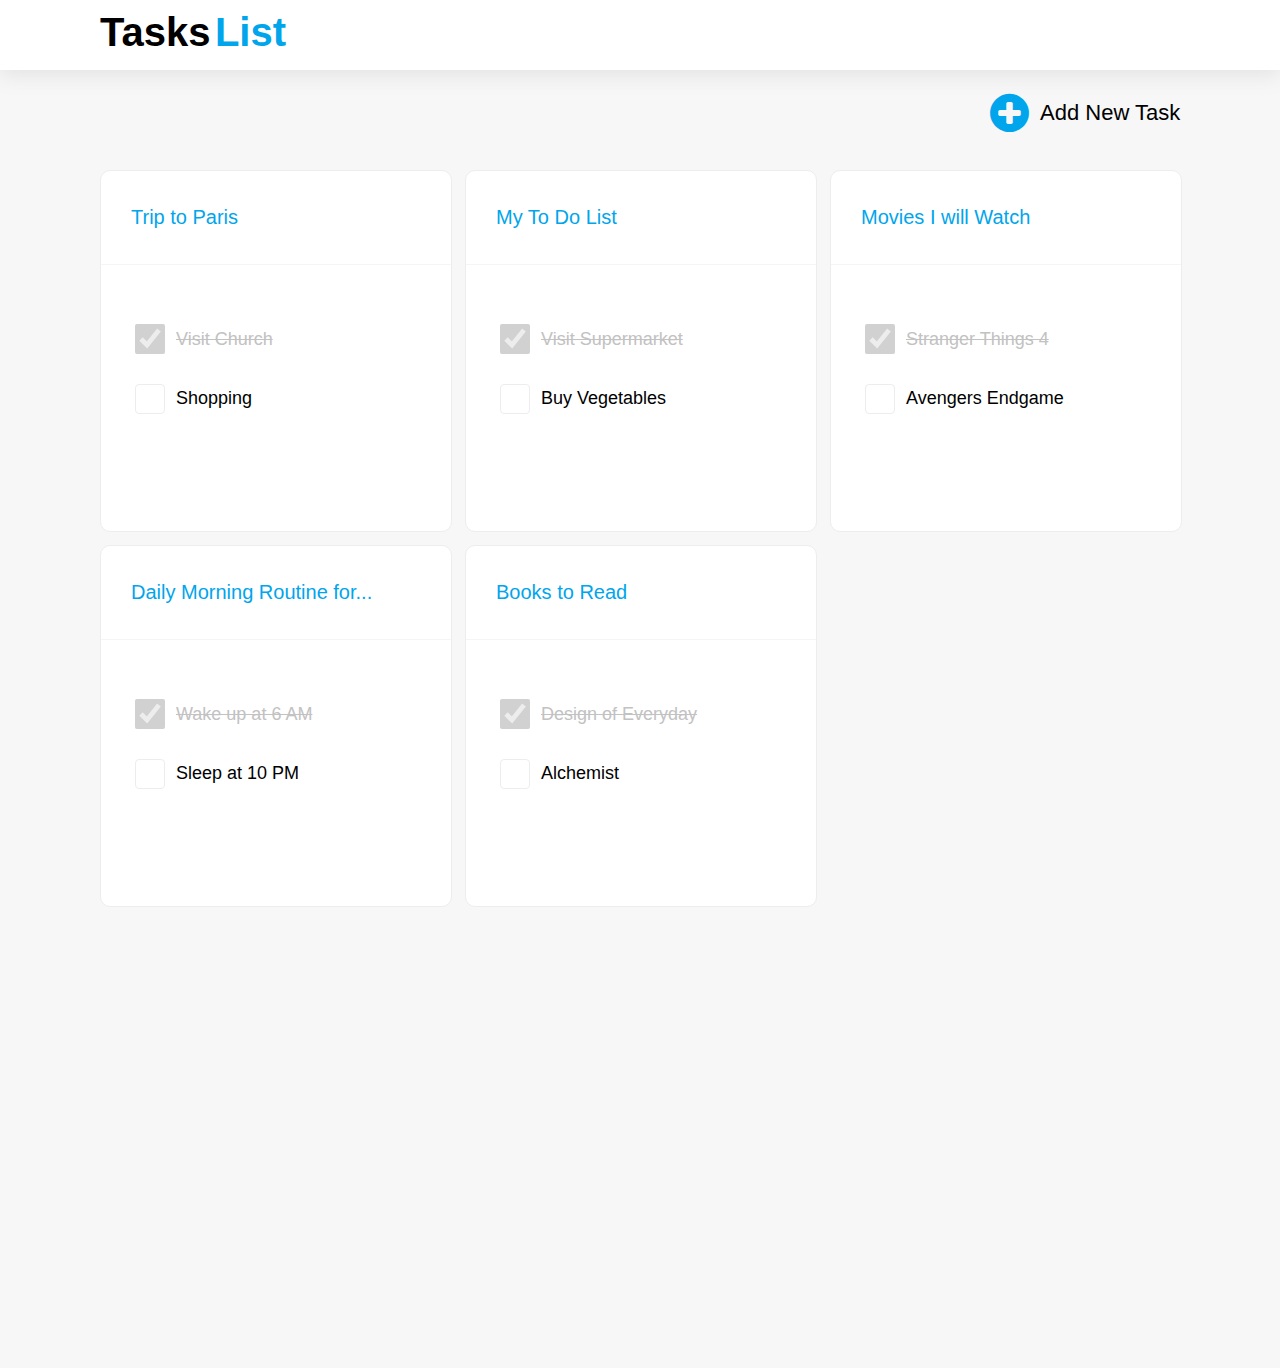
<file: index.html>
<!-- To Do App Mobile Page 1
Author - Sanjeet
(i used absolute positions in previous one instead of grid, that's why continued in this too) -->

<!DOCTYPE html>
<html>
    <head>
        <meta charset="utf-8">
        <meta http-equiv="X-UA-Compatible" content="IE=edge">
        <title>To Do App</title>
        <meta name="viewport" content="width=device-width, initial-scale=1">
        <link rel="stylesheet" href="./index.css">
        <link rel="stylesheet" href="https://cdnjs.cloudflare.com/ajax/libs/font-awesome/4.7.0/css/font-awesome.min.css">
    </head>
<body>
<a href="./page2.html" class="formbutton">
    <div class="title">
        <span class="tasks">Tasks</span>
        <span class="list">List</span>
    </div>

    <div class="subtitle">
        <div class="circle">
            <i class="fa fa-plus-circle" style="font-size:45px;color:#00A5EC"></i>
        </div>
        <div class="addnewtask"> Add New Task</div>
    </div>

    <div class="cards">

        <div class="card1">

            <div class="heading">
                <p>Trip to Paris</p>
            </div>
            
            <form>
                <input type="checkbox" name="Visit Church" class="checkbox" checked="checked" disabled>
                <label class="opt1">Visit Church</label>
            </form>

            
            <form>
                <input type="checkbox" name="Shopping" class="checkbox2">
                <label class="opt2">Shopping</label>
            </form>
        
        </div>


        <div class="card2">

            <div class="heading">
                <p>My To Do List</p>
            </div>

            <form>
                <input type="checkbox" name="Visit Supermarket" class="checkbox" checked="checked" disabled>
                <label class="opt1">Visit Supermarket</label>
            </form>

            <form>
                <input type="checkbox" name="BuyVeg" class="checkbox2">
                <label class="opt2">Buy Vegetables</label>
            </form>

        </div>


        <div class="card3">

            <div class="heading">
                <p>Movies I will Watch</p>
            </div>

            <form>
                <input type="checkbox" name="Stranger Things 4" class="checkbox" checked="checked" disabled>
                <label class="opt1">Stranger Things 4</label>
            </form>
        
            <form>
                <input type="checkbox" name="Avengers Endgame" class="checkbox2">
                <label class="opt2">Avengers Endgame</label>
            </form>

        </div>

        <div class="card4">

            <div class="heading">
                <p>Daily Morning Routine for...</p>
            </div>

            <form>
                <input type="checkbox" name="Wake up at 6 AM" class="checkbox" checked="checked" disabled>
                <label class="opt1">Wake up at 6 AM</label>
            </form>
            
            <form>
                <input type="checkbox" name="Sleep at 10 PM" class="checkbox2">
                <label class="opt2">Sleep at 10 PM</label>
            </form>

        </div>


        <div class="card5">

            <div class="heading">
                <p>Books to Read</p>
            </div>

            <form>
                <input type="checkbox" name="Design of Everyday" class="checkbox" checked="checked" disabled>
                <label class="opt1">Design of Everyday</label>
            </form>

            <form>
                <input type="checkbox" name="Alchemist" class="checkbox2">
                <label class="opt2">Alchemist</label>
            </form>

        </div>

    </div>
</a>

</body>
</html>
</file>
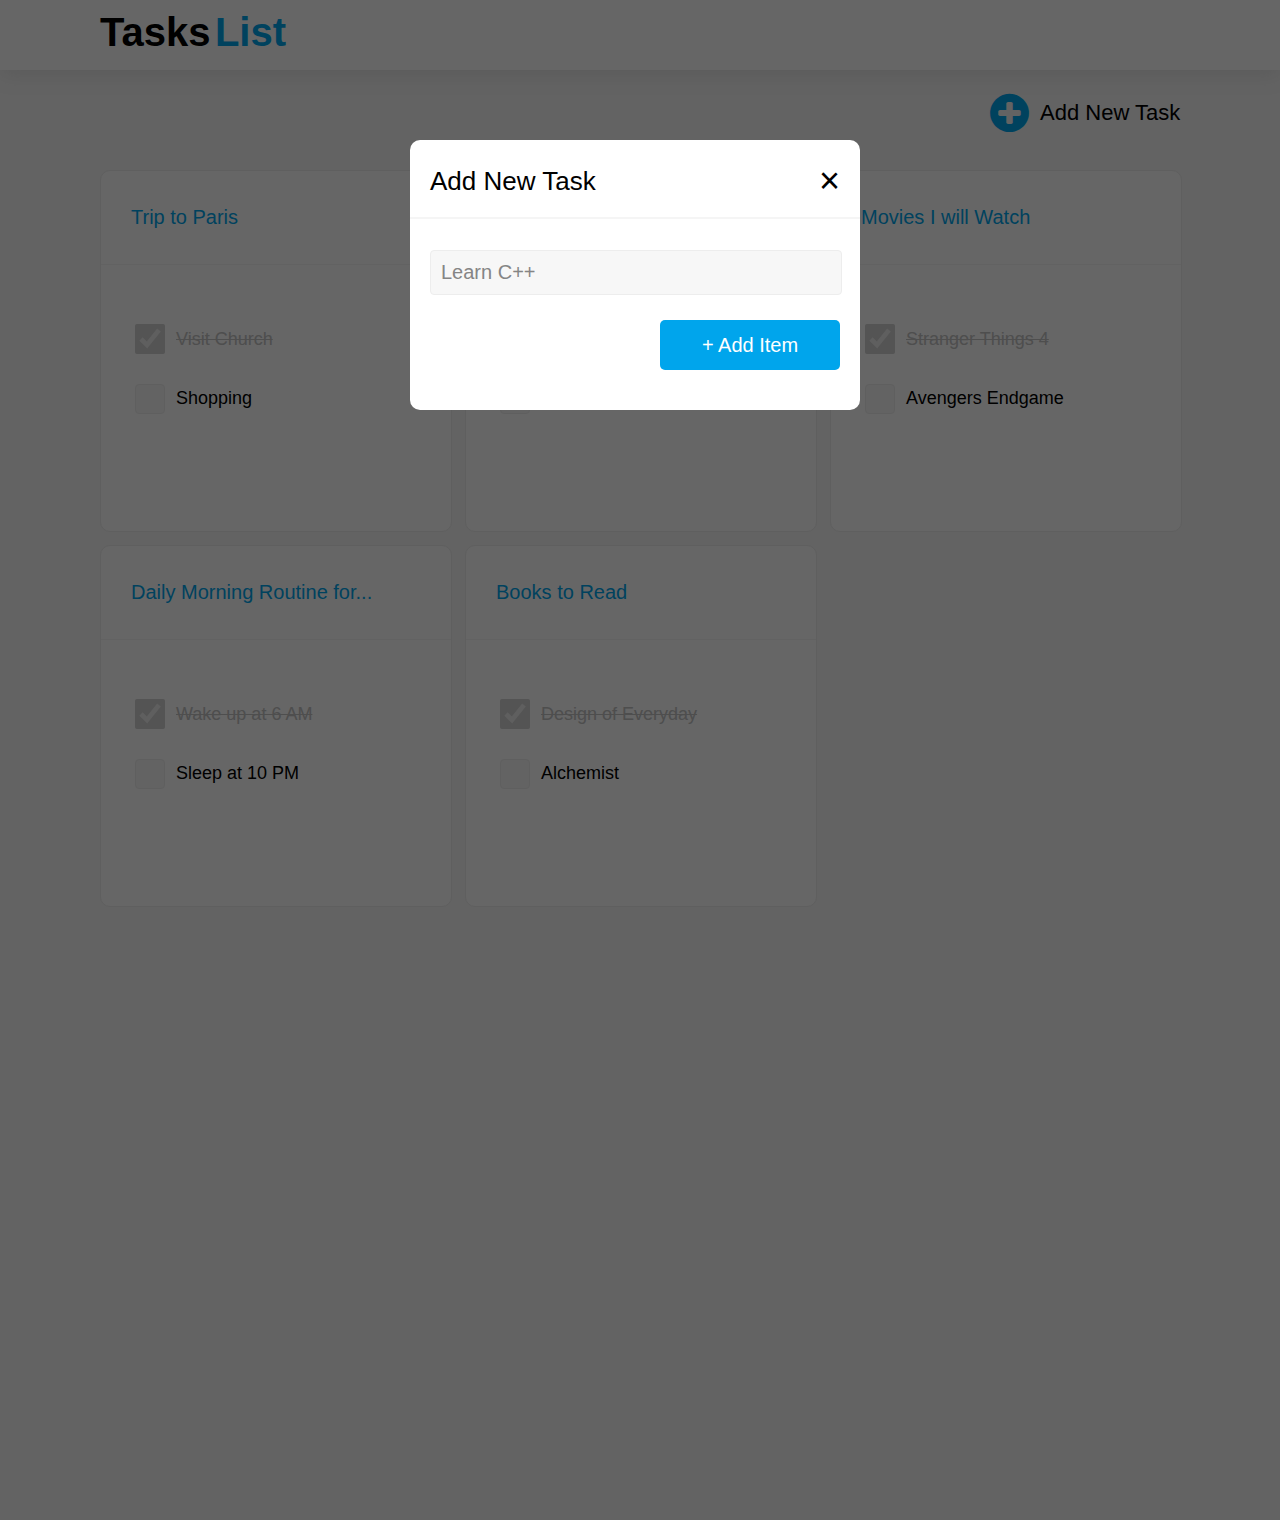
<file: page2.html>
<!-- To Do App Mobile Page 2
Author - Sanjeet -->

<!DOCTYPE html>
<html>
    <head>
        <meta charset="utf-8">
        <meta http-equiv="X-UA-Compatible" content="IE=edge">
        <title>To Do App</title>
        <meta name="viewport" content="width=device-width, initial-scale=1">
        <link rel="stylesheet" href="./page2.css">
        <link rel="stylesheet" href="https://cdnjs.cloudflare.com/ajax/libs/font-awesome/4.7.0/css/font-awesome.min.css">
    </head>
<body>
<div class="blur"></div>
<a href="./page3.html" class="formbutton">
    <div class="title">
        <span class="tasks">Tasks</span>
        <span class="list">List</span>
    </div>

    <div class="subtitle">
        <div class="circle">
            <i class="fa fa-plus-circle" style="font-size:45px;color:#00A5EC"></i>
        </div>
        <div class="addnewtask"> Add New Task</div>
    </div>

    <div class="cards">

        <div class="card1">

            <div class="heading">
                <p>Trip to Paris</p>
            </div>
            <form>
                <input type="checkbox" name="Visit Church" class="checkbox" checked="checked" disabled>
                <label class="opt1">Visit Church</label>
            </form>

            <form>
                <input type="checkbox" name="Shopping" class="checkbox2">
                <label class="opt2">Shopping</label>
            </form>

        </div>


        <div class="card2">

            <div class="heading">
                <p>My To Do List</p>
            </div>

            <form>
                <input type="checkbox" name="Visit Supermarket" class="checkbox" checked="checked" disabled>
                <label class="opt1">Visit Supermarket</label>
            </form>
            <form>
                <input type="checkbox" name="BuyVeg" class="checkbox2">
                <label class="opt2">Buy Vegetables</label>
            </form>
        </div>


        <div class="card3">

            <div class="heading">
                <p>Movies I will Watch</p>
            </div>

            <form>
                <input type="checkbox" name="Stranger Things 4" class="checkbox" checked="checked" disabled>
                <label class="opt1">Stranger Things 4</label>
            </form>

            <form>
                <input type="checkbox" name="Avengers Endgame" class="checkbox2">
                <label class="opt2">Avengers Endgame</label>
            </form>

        </div>

        <div class="card4">

            <div class="heading">
                <p>Daily Morning Routine for...</p>
            </div>

            <form>
                <input type="checkbox" name="Wake up at 6 AM" class="checkbox" checked="checked" disabled>
                <label class="opt1">Wake up at 6 AM</label>
            </form>

            <form>
                <input type="checkbox" name="Sleep at 10 PM" class="checkbox2">
                <label class="opt2">Sleep at 10 PM</label>
            </form>

        </div>


        <div class="card5">

            <div class="heading">
                <p>Books to Read</p>
            </div>

            <form>
                <input type="checkbox" name="Design of Everyday" class="checkbox" checked="checked" disabled>
                <label class="opt1">Design of Everyday</label>
            </form>

            <form>
                <input type="checkbox" name="Alchemist" class="checkbox2">
                <label class="opt2">Alchemist</label>
            </form>

        </div>

    </div>
<!-------------------------------------------------->
    <div class="addnewtask2">
        <p class="title2">Add New Task</p>
        <a href=index.html class="close-button">&times;</a>
        <p class="input-text">Learn C++</p>
        <button button-type="" class="button-add">+ Add Item</button>
    </div>
</a>
</body>
</html>
</file>
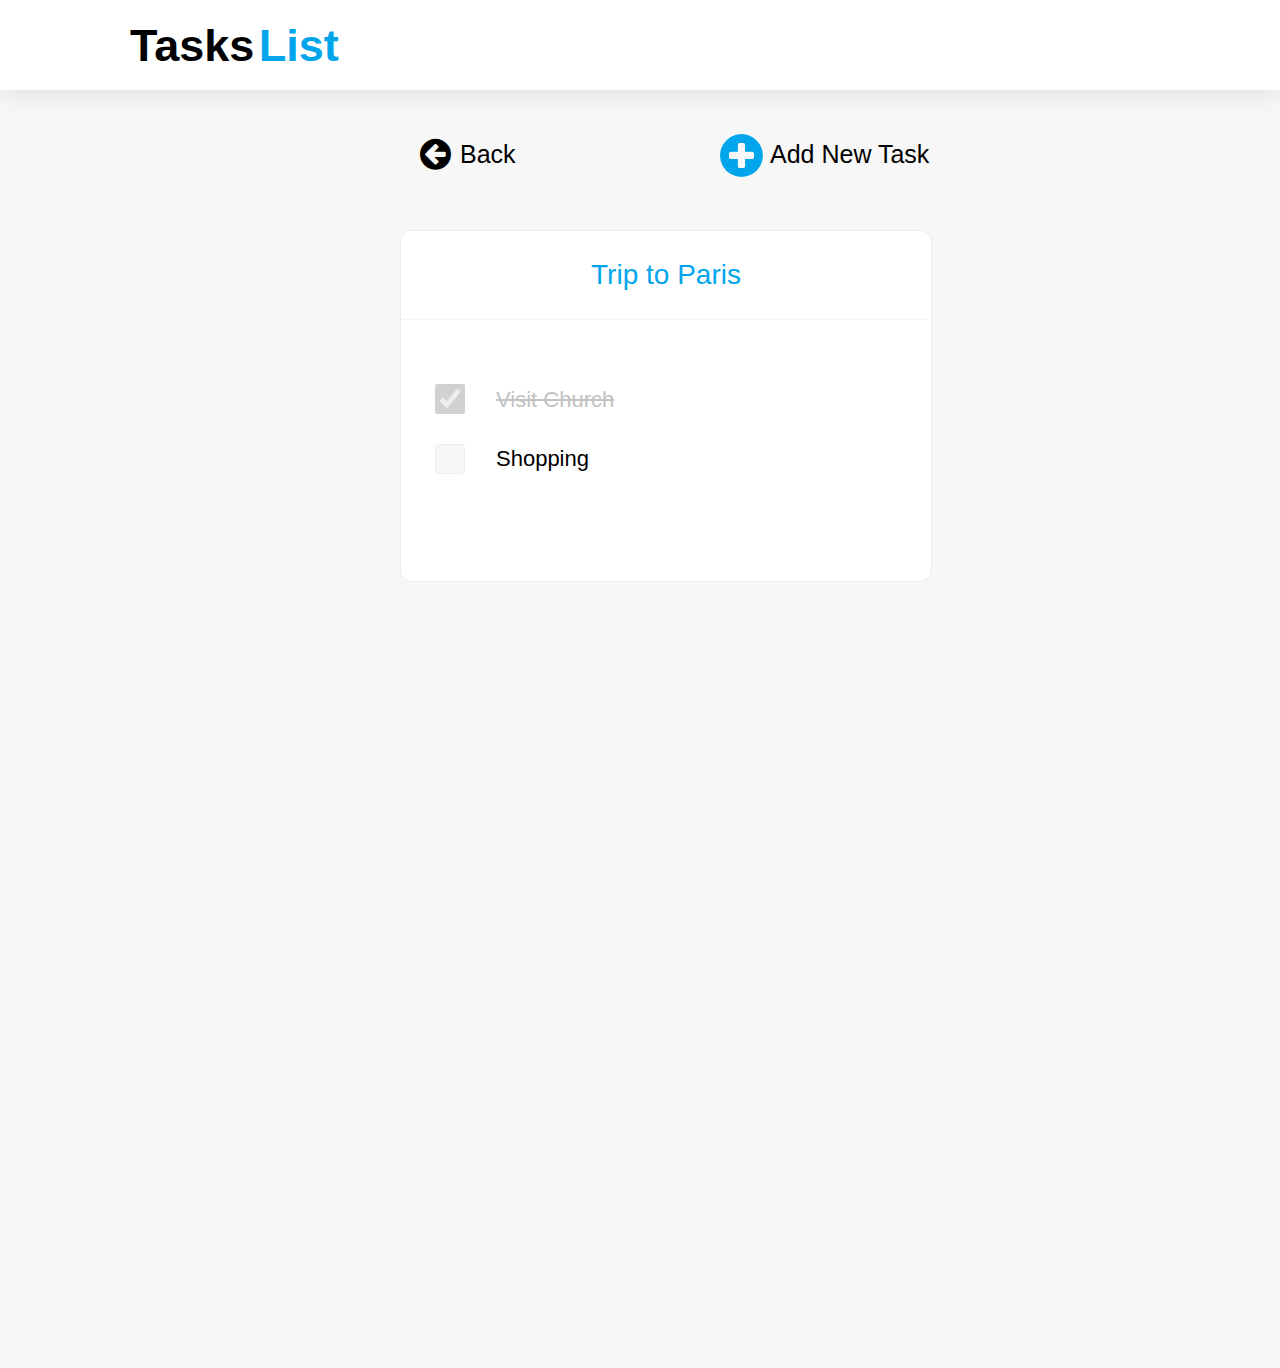
<file: page3.html>
<!-- To Do App Mobile Page 3
Author - Sanjeet -->

<!DOCTYPE html>
<html>
    <head>
        <meta charset="utf-8">
        <meta http-equiv="X-UA-Compatible" content="IE=edge">
        <title>To Do App</title>
        <meta name="viewport" content="width=device-width, initial-scale=1">
        <link rel="stylesheet" href="./page3.css">
        <link rel="stylesheet" href="https://cdnjs.cloudflare.com/ajax/libs/font-awesome/4.7.0/css/font-awesome.min.css">
    </head>
<body>
   
    <div class="title">
        <span class="tasks">Tasks</span>
        <span class="list">List</span>
    </div>

    <div class="subtitle">
        <a href="./index.html" class="backbutton1">
            <div class="backbutton">
                <i class="fa fa-arrow-circle-left" style="font-size:36px"></i>
            </div>
            <div class="back">Back</div>
        </a>
    
        <div class="circle">
            <i class="fa fa-plus-circle" style="font-size:50px;color:#00A5EC"></i>
        </div>
        <div class="addnewtask"> Add New Task</div>
    
    </div>

    <div class="card1">

        <div class="heading1">
            <p>Trip to Paris</p>
        </div>

        <form>
            <input type="checkbox" name="Visit Church" class="checkbox" checked="checked" disabled>
            <label class="opt1">Visit Church</label>
        </form>

        <form>
            <input type="checkbox" name="Shopping" class="checkbox2">
            <label class="opt2">Shopping</label>
        </form>
    </div>
</body>
</html>
</file>
<file: index.css>
body{
    margin:0;
    padding:0;
    box-sizing: content-box;
    font-family:Arial, Helvetica, sans-serif;
    background-color: #f7f7f7;
    height: 1280px;
}

.title{
    position: absolute;
    top: 0;
    right: 0;
    width: 100vw;
    height: 70px;
    background-color: #ffffff;
    box-shadow: 0px 5px 20px #7B7B7B29;
}

.subtitle{
    position: absolute;
    top: 70px;
    width: 100vw;
    height: 100px;

}

.tasks{
    position: relative;
    font-size: 40px;
    top: 10px;
    left: 100px;
    font-weight: bold;
    color: black;
    background-color: #ffffff;
}

.list{
    position: relative;
    font-size: 40px;
    top:10px;
    left: 100px;
    font-weight: bold;
    color: #00A5EC;
    background-color: #ffffff;
}

.circle{
    position: absolute;
    top: 20px;
    left: 990px;
}

.circle:hover{
    cursor: pointer;
}

.addnewtask{
    position: relative;
    top: 30px;
    left: 1040px;
    font-size: 22px;
    font-weight: 500;
}

.addnewtask:hover{
    cursor: pointer;
} 

.cards{
    width: 100vw;
    position: absolute;
    top: 170px;
}

.card1{
    position:absolute;
    left: 100px;
    background-color: #ffffff;
    height: 360px;
    width:350px;
    border-radius: 10px;
    border: 1px solid #EDEDED;
}
.card1:hover{
    box-shadow: 0px 0px 20px lightgray;
}

.card2{
    position:absolute;
    left: 465px;
    background-color: #ffffff;
    height: 360px;
    width:350px;
    border-radius: 10px;
    border: 1px solid #EDEDED;
}

.card2:hover{
    box-shadow: 0px 0px 20px lightgray;
}

.card3{
    position:absolute;
    left: 830px;
    background-color: #ffffff;
    height: 360px;
    width:350px;
    border-radius: 10px;
    border: 1px solid #EDEDED;
}

.card3:hover{
    box-shadow: 0px 0px 20px lightgray;
}

.card4{
    position:absolute;
    left: 100px;
    top: 375px;
    background-color: #ffffff;
    height: 360px;
    width:350px;
    border-radius: 10px;
    border: 1px solid #EDEDED;
}

.card4:hover{
    box-shadow: 0px 0px 20px lightgray;
}

.card5{
    position:absolute;
    left: 465px;
    top: 375px;
    background-color: #ffffff;
    height: 360px;
    width:350px;
    border-radius: 10px;
    border: 1px solid #EDEDED;
}

.card5:hover{
    box-shadow: 0px 0px 20px lightgray;
}

.heading{
    position: absolute;
    background-color: #ffffff;
    color: #00A5EC;
    border-bottom: 1px solid whitesmoke;
    padding-left: 30px;
    top: 15px;
    padding-bottom: 15px;
    font-size: 20px;
    text-align: left;
    font-weight: 500;
    width: 320px;
}
.checkbox{
    position:absolute;
    top: 150px;
    left:30px;
    height: 30px;
    width: 30px;
    border-radius: 4px;
} 

.checkbox2{
    position:absolute;
    top: 210px;
    left:30px; 
    height: 30px;
    width: 30px;
    appearance: none;
    border-radius: 4px;
    border: 1px solid #EDEDED;
}

.opt1{
    
    position: absolute;
    top: 158px;
    left: 75px;
    font-size: 18px;
    color: #C2C2C2;
    text-decoration: line-through;
    background-color: #ffffff;
}

.opt2{
    position:absolute;
    top: 217px;
    left: 75px; 
    font-size: 18px;
    background-color: #ffffff;
}

.formbutton{
    position: absolute;
    height: 1368px;
    width: 100vw;
    text-decoration: none;
    color: black;
}


/****************************************************************/
@media only screen and ( max-width:400px ) 
{
.backgroundcolor{
    background-color: #F7F7F7;
    position: absolute;
    width: 360px;
    height:1280px;
}
.title{
    width: 360px;
    height: 60px;
}
.tasks{
    font-size: 24px;
    left: 15px;
    top:15px;
}
.list{
    font-size: 24px;
    top:15px;
    left: 15px;
}
.subtitle{
    top: 60px;
    width: 360px;
    height: 80px;

}
.circle{
    left: 160px;
    font-size: 40px;
}

.addnewtask{
    display:none;
}
.card1{
    top: -30px;
    left: 10px;
    width: 330px;
}

.card2{
    width:330px;
    left: 10px;
    top: 340px;
}

.card3{
    display: none;
}

.card4{
    margin: 0;
    width: 330px;
    left: 10px;
    top: 710px;
}

.card5{
    display: none;
}

.heading{
    width: 300px;
    font-size: 18px;
}
.opt1{
    font-size: 17px;
}
.opt2{
    font-size: 17px;
}
.formbutton{
    height: 1280px;
}
}
</file>
<file: page2.css>
body{
    margin:0;
    padding:0;
    box-sizing: content-box;
    font-family:Arial, Helvetica, sans-serif;
    background-color: #f7f7f7;
    height: 1280px;
}

.title{
    position: absolute;
    top: 0;
    right: 0;
    width: 100vw;
    height: 70px;
    background-color: #ffffff;
    box-shadow: 0px 5px 20px #7B7B7B29;
}

.subtitle{
    position: absolute;
    top: 70px;
    width: 100vw;
    height: 100px;
}

.tasks{
    position: relative;
    font-size: 40px;
    top: 10px;
    left: 100px;
    font-weight: bold;
    color: black;
    background-color: #ffffff;
}

.list{
    position: relative;
    font-size: 40px;
    top:10px;
    left: 100px;
    font-weight: bold;
    color: #00A5EC;
    background-color: #ffffff;
}

.circle{
    position: absolute;
    top: 20px;
    left: 990px;
}

.circle:hover{
    cursor: pointer;
}

.addnewtask{
    position: relative;
    top: 30px;
    left: 1040px;
    font-size: 22px;
    font-weight: 500;
}

.addnewtask:hover{
    cursor: pointer;
} 

.cards{
    width: 100vw;
    position: absolute;
    top: 170px;
}

.card1{
    position:absolute;
    left: 100px;
    background-color: #ffffff;
    height: 360px;
    width:350px;
    border-radius: 10px;
    border: 1px solid #EDEDED;
}
.card1:hover{
    box-shadow: 0px 0px 20px lightgray;
}

.card2{
    position:absolute;
    left: 465px;
    background-color: #ffffff;
    height: 360px;
    width:350px;
    border-radius: 10px;
    border: 1px solid #EDEDED;
}

.card2:hover{
    box-shadow: 0px 0px 20px lightgray;
}

.card3{
    position:absolute;
    left: 830px;
    background-color: #ffffff;
    height: 360px;
    width:350px;
    border-radius: 10px;
    border: 1px solid #EDEDED;
}

.card3:hover{
    box-shadow: 0px 0px 20px lightgray;
}

.card4{
    position:absolute;
    left: 100px;
    top: 375px;
    background-color: #ffffff;
    height: 360px;
    width:350px;
    border-radius: 10px;
    border: 1px solid #EDEDED;
}

.card4:hover{
    box-shadow: 0px 0px 20px lightgray;
}

.card5{
    position:absolute;
    left: 465px;
    top: 375px;
    background-color: #ffffff;
    height: 360px;
    width:350px;
    border-radius: 10px;
    border: 1px solid #EDEDED;
}

.card5:hover{
    box-shadow: 0px 0px 20px lightgray;
}

.heading{
    position: absolute;
    background-color: #ffffff;
    color: #00A5EC;
    border-bottom: 1px solid whitesmoke;
    padding-left: 30px;
    top: 15px;
    padding-bottom: 15px;
    font-size: 20px;
    text-align: left;
    font-weight: 500;
    width: 320px;
}
.checkbox{
    position:absolute;
    top: 150px;
    left:30px;
    height: 30px;
    width: 30px;
    border-radius: 4px;
} 

.checkbox2{
    position:absolute;
    top: 210px;
    left:30px; 
    height: 30px;
    width: 30px;
    appearance: none;
    border-radius: 4px;
    border: 1px solid #EDEDED;
    background-color: #f7f7f7;
}

.opt1{
    
    position: absolute;
    top: 158px;
    left: 75px;
    font-size: 18px;
    color: #C2C2C2;
    text-decoration: line-through;
    background-color: #ffffff;
}

.opt2{
    position:absolute;
    top: 217px;
    left: 75px; 
    font-size: 18px;
    background-color: #ffffff;
}

.formbutton{
    position: absolute;
    height: 1368px;
    width: 100vw;
    text-decoration: none;
    color: black;
}

.blur{
    background-color: black;
    opacity: 0.6;
    height: 1520px;;
    width: 1368px;
    position: absolute;
    z-index: 1;
}

.addnewtask2{
    z-index: 2;
    position: absolute;
    top: 140px;
    left: 410px;
    width: 450px;
    height: 270px;
    border-radius: 10px;
    background-color: white;
    text-decoration: none;
    color: black;
}
   
.title2{
    text-align: left;
    font-size: 26px;
    position: absolute;
    width: 430px;
    padding-left: 20px;
    padding-bottom: 20px;
    border-bottom: 2px solid whitesmoke;
}

.input-text{
    font-size: 20px;
    position: absolute;
    top: 90px;
    left: 20px;
    border: 1px solid #EDEDED;
    border-radius: 4px;
    padding: 10px 10px 10px 10px;
    width: 390px;
    color:#858585;
    background-color: #F7F7F7;
}

.button-add{
    position: absolute;
    top: 180px;
    right: 20px;
    width:180px;
    height: 50px;
    background-color: #00A5EC;
    border-radius: 5px;
    border: 0px solid white;
    font-size: 20px;
    color: white;
}

.close-button{
    font-size: 36px;
    position: absolute;
    right: 20px;
    top: 20px;
    text-decoration: none;
    color: black;
}

/****************************************************************/
@media only screen and ( max-width:360px ) 
{
.blur{
    width: 368px;
}
.title{
    width: 360px;
    height: 60px;
}

.tasks{
    font-size: 24px;
    left: 15px;
    top:15px;
}

.list{
    font-size: 24px;
    top:15px;
    left: 15px;
}

.subtitle{
    top: 60px;
    width: 360px;
    height: 80px;

}

.circle{
    left: 160px;
    font-size: 40px;
}

.addnewtask{
    display:none;
}

.card1{
    top: -30px;
    left: 10px;
    width: 330px;
}

.card2{
    width:330px;
    left: 10px;
    top: 340px;
}

.card3{
    display: none;
}

.card4{
    margin: 0;
    width: 330px;
    left: 10px;
    top: 710px;
}

.card5{
    display: none;
}

.heading{
    width: 300px;
    font-size: 18px;
}

.opt1{
    font-size: 17px;
}

.opt2{
    font-size: 17px;
}

.formbutton{
    height: 1280px;
}

.addnewtask2{
    width: 330px;
    left: 10px;
    top: 250px;
}

.input-text{
    width: 270px;
}

.title2{
    font-size: 20px;
    width: 310px;
}

.close-button{
    top: 10px;
}
}
</file>
<file: page3.css>
body{
    margin:0;
    padding:0;
    box-sizing: content-box;
    font-family:Arial, Helvetica, sans-serif;
    background-color: #f7f7f7;
    height: 1368px;
}

.title{
    position: absolute;
    top: 0;
    right: 0;
    width: 100vw;
    height: 90px;
    background-color: #ffffff;
    box-shadow: 0px 5px 20px #7B7B7B29;
}

.subtitle{
    position: absolute;
    top: 90px;
    width: 100vw;
    height: 120px;

}

.tasks{
    position: relative;
    font-size: 45px;
    top: 20px;
    left: 130px;
    font-weight: bold;
    color: black;
    background-color: #ffffff;
}

.list{
    position: relative;
    font-size: 45px;
    top:20px;
    left: 130px;
    font-weight: bold;
    color: #00A5EC;
    background-color: #ffffff;
}

.backbutton{
    position: absolute;
    top: 45px;
    left: 420px;
    font-size: 35px;
}

.back{
    position: absolute;
    top: 50px;
    left: 460px;
    font-size: 25px;
    font-weight: 500;
    color: black;
}
.circle{
    position: absolute;
    top: 40px;
    left: 720px;
}

.circle:hover{
    cursor: pointer;
}

.addnewtask{
    position: relative;
    top: 50px;
    left: 770px;
    font-size: 25px;
    font-weight: 500;
    color: black;
}

.addnewtask:hover{
    cursor: pointer;
} 

.card1{
    position:absolute;
    top: 230px;
    left: 400px;
    background-color: #ffffff;
    height: 350px;
    width:530px;
    border-radius: 12px;
    border: 1px solid #EDEDED;
}
.card1:hover{
    box-shadow: 0px 0px 20px lightgray;
}


.heading1{
    position: absolute;
    background-color: #ffffff;
    color: #00A5EC;
    border-bottom: 1px solid whitesmoke;
    border-top-left-radius: 12px;
    border-top-right-radius: 12px;
    font-size: 28px;
    text-align: center;
    font-weight: 500;
    width: 100%;
}
.checkbox{
    position:absolute;
    top: 150px;
    left:30px;
    height: 30px;
    width: 30px;
    border-radius: 4px;
} 


.checkbox2{
    position:absolute;
    top: 210px;
    left:30px; 
    height: 30px;
    width: 30px;
    appearance: none;
    border-radius: 4px;
    border: 1px solid #EDEDED;
    background-color: #f7f7f7;
}

.opt1{
    
    position: absolute;
    top: 156px;
    left: 95px;
    font-size: 22px;
    color: #C2C2C2;
    text-decoration: line-through;
    background-color: #ffffff;
}

.opt2{
    position:absolute;
    top: 215px;
    left: 95px; 
    font-size: 22px;
    background-color: #ffffff;
    color: black;
}

.backbutton1{
    text-decoration: none;
    color: black;
}


/****************************************************************/
@media only screen and ( max-width:360px ) 
{
.title{
    width: 360px;
    height: 60px;
}

.tasks{
    font-size: 24px;
    left: 15px;
    top:15px;
}

.list{
    font-size: 24px;
    top:15px;
    left: 15px;
}

.subtitle{
    top: 60px;
    width: 360px;
    height: 120px;
}   

.circle{
    left: 160px;
    font-size: 40px;
}
.back{
    top: 55px;
    left: 57px;
    font-size: 18px;
}
.backbutton{
    top: 47px;
    left: 20px;
    font-size: 20px;
}
.addnewtask{
    display: none;
}
.card1{
    top: 180px;
    left: 10px;
    width: 330px;
}
.heading1{
    font-size: 21px;
}
.checkbox{
    top: 120px;
}
.opt1{
    top: 125px;
    font-size: 20px;
}
.checkbox2{
    top: 185px;
}
.opt2{
    top: 190px;
    font-size: 20px;
}
}
</file>
